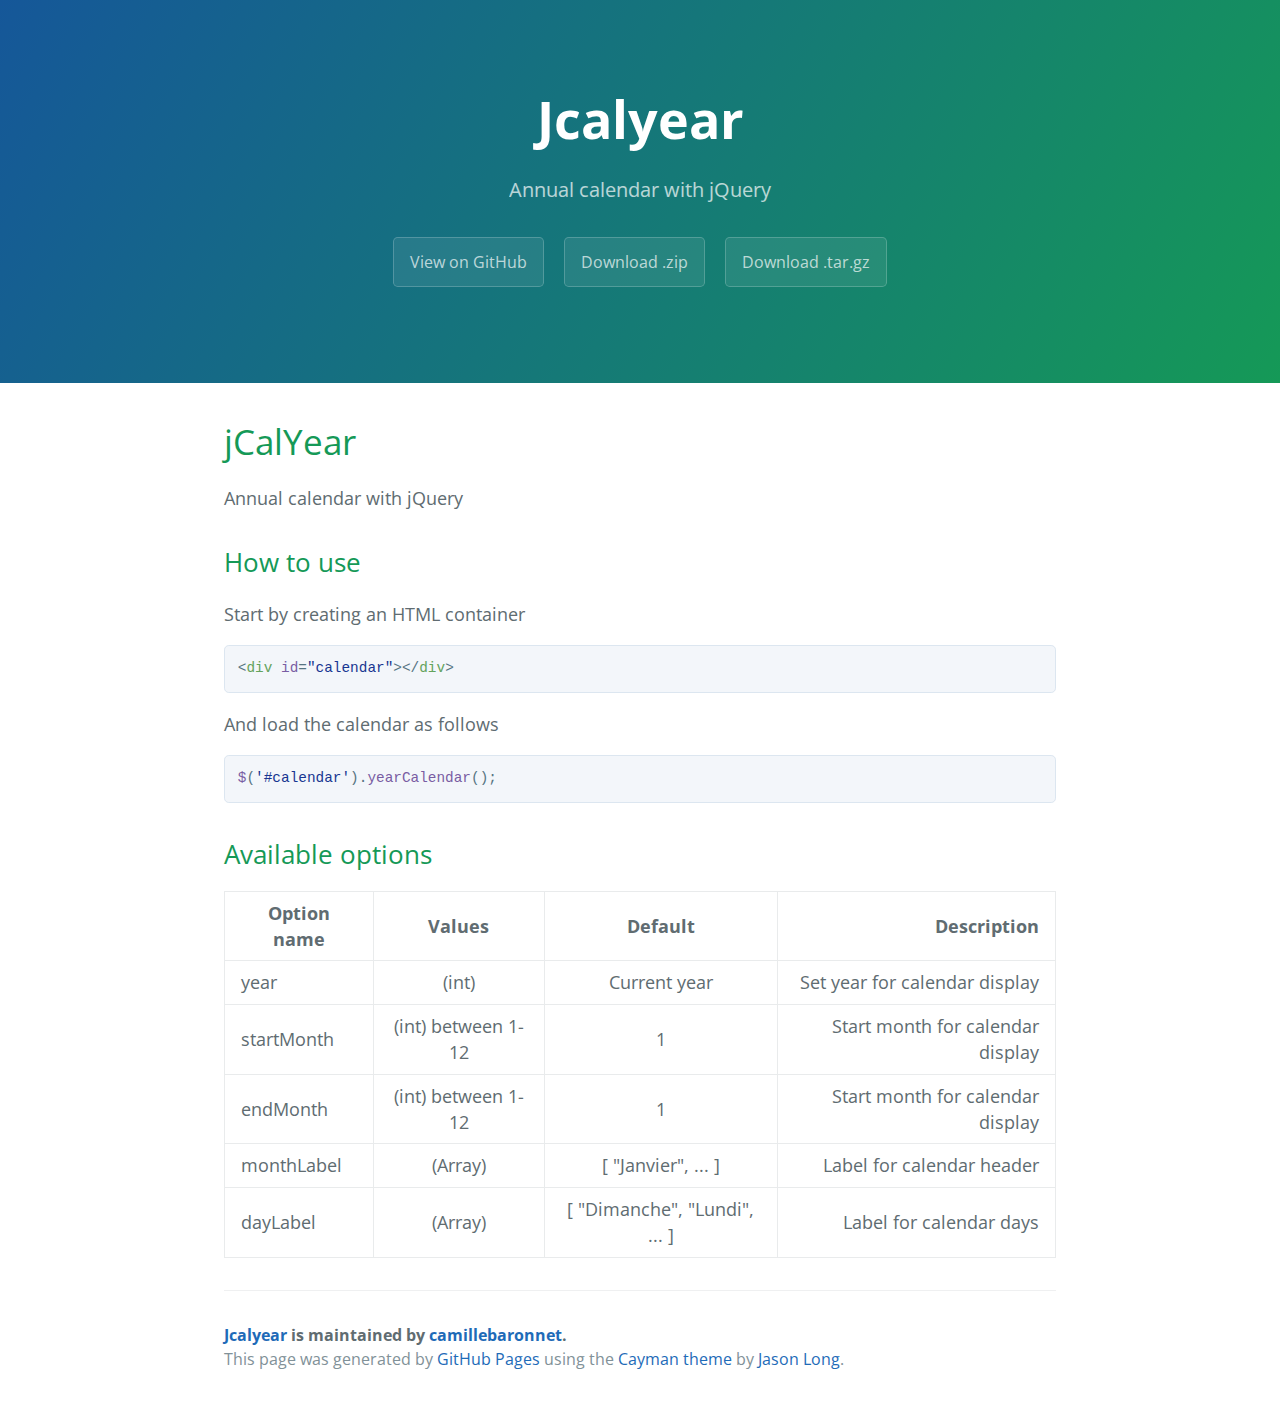
<file: index.html>
<!DOCTYPE html>
<html lang="en-us">
  <head>
    <meta charset="UTF-8">
    <title>Jcalyear by camillebaronnet</title>
    <meta name="viewport" content="width=device-width, initial-scale=1">
    <link rel="stylesheet" type="text/css" href="stylesheets/normalize.css" media="screen">
    <link href='https://fonts.googleapis.com/css?family=Open+Sans:400,700' rel='stylesheet' type='text/css'>
    <link rel="stylesheet" type="text/css" href="stylesheets/stylesheet.css" media="screen">
    <link rel="stylesheet" type="text/css" href="stylesheets/github-light.css" media="screen">
  </head>
  <body>
    <section class="page-header">
      <h1 class="project-name">Jcalyear</h1>
      <h2 class="project-tagline">Annual calendar with jQuery</h2>
      <a href="https://github.com/camillebaronnet/jcalyear" class="btn">View on GitHub</a>
      <a href="https://github.com/camillebaronnet/jcalyear/zipball/master" class="btn">Download .zip</a>
      <a href="https://github.com/camillebaronnet/jcalyear/tarball/master" class="btn">Download .tar.gz</a>
    </section>

    <section class="main-content">
      <h1>
<a id="jcalyear" class="anchor" href="#jcalyear" aria-hidden="true"><span aria-hidden="true" class="octicon octicon-link"></span></a>jCalYear</h1>

<p>Annual calendar with jQuery</p>

<h2>
<a id="how-to-use" class="anchor" href="#how-to-use" aria-hidden="true"><span aria-hidden="true" class="octicon octicon-link"></span></a>How to use</h2>

<p>Start by creating an HTML container</p>

<div class="highlight highlight-text-html-basic"><pre>&lt;<span class="pl-ent">div</span> <span class="pl-e">id</span>=<span class="pl-s"><span class="pl-pds">"</span>calendar<span class="pl-pds">"</span></span>&gt;&lt;/<span class="pl-ent">div</span>&gt;</pre></div>

<p>And load the calendar as follows</p>

<div class="highlight highlight-source-js"><pre><span class="pl-en">$</span>(<span class="pl-s"><span class="pl-pds">'</span>#calendar<span class="pl-pds">'</span></span>).<span class="pl-en">yearCalendar</span>();</pre></div>

<h2>
<a id="available-options" class="anchor" href="#available-options" aria-hidden="true"><span aria-hidden="true" class="octicon octicon-link"></span></a>Available options</h2>

<table>
<thead>
<tr>
<th>Option name</th>
<th align="center">Values</th>
<th align="center">Default</th>
<th align="right">Description</th>
</tr>
</thead>
<tbody>
<tr>
<td>year</td>
<td align="center">(int)</td>
<td align="center">Current year</td>
<td align="right">Set year for calendar display</td>
</tr>
<tr>
<td>startMonth</td>
<td align="center">(int) between 1-12</td>
<td align="center">1</td>
<td align="right">Start month for calendar display</td>
</tr>
<tr>
<td>endMonth</td>
<td align="center">(int) between 1-12</td>
<td align="center">1</td>
<td align="right">Start month for calendar display</td>
</tr>
<tr>
<td>monthLabel</td>
<td align="center">(Array)</td>
<td align="center">[ "Janvier", ... ]</td>
<td align="right">Label for calendar header</td>
</tr>
<tr>
<td>dayLabel</td>
<td align="center">(Array)</td>
<td align="center">[ "Dimanche", "Lundi", ... ]</td>
<td align="right">Label for calendar days</td>
</tr>
</tbody>
</table>

      <footer class="site-footer">
        <span class="site-footer-owner"><a href="https://github.com/camillebaronnet/jcalyear">Jcalyear</a> is maintained by <a href="https://github.com/camillebaronnet">camillebaronnet</a>.</span>

        <span class="site-footer-credits">This page was generated by <a href="https://pages.github.com">GitHub Pages</a> using the <a href="https://github.com/jasonlong/cayman-theme">Cayman theme</a> by <a href="https://twitter.com/jasonlong">Jason Long</a>.</span>
      </footer>

    </section>

  
  </body>
</html>
</file>
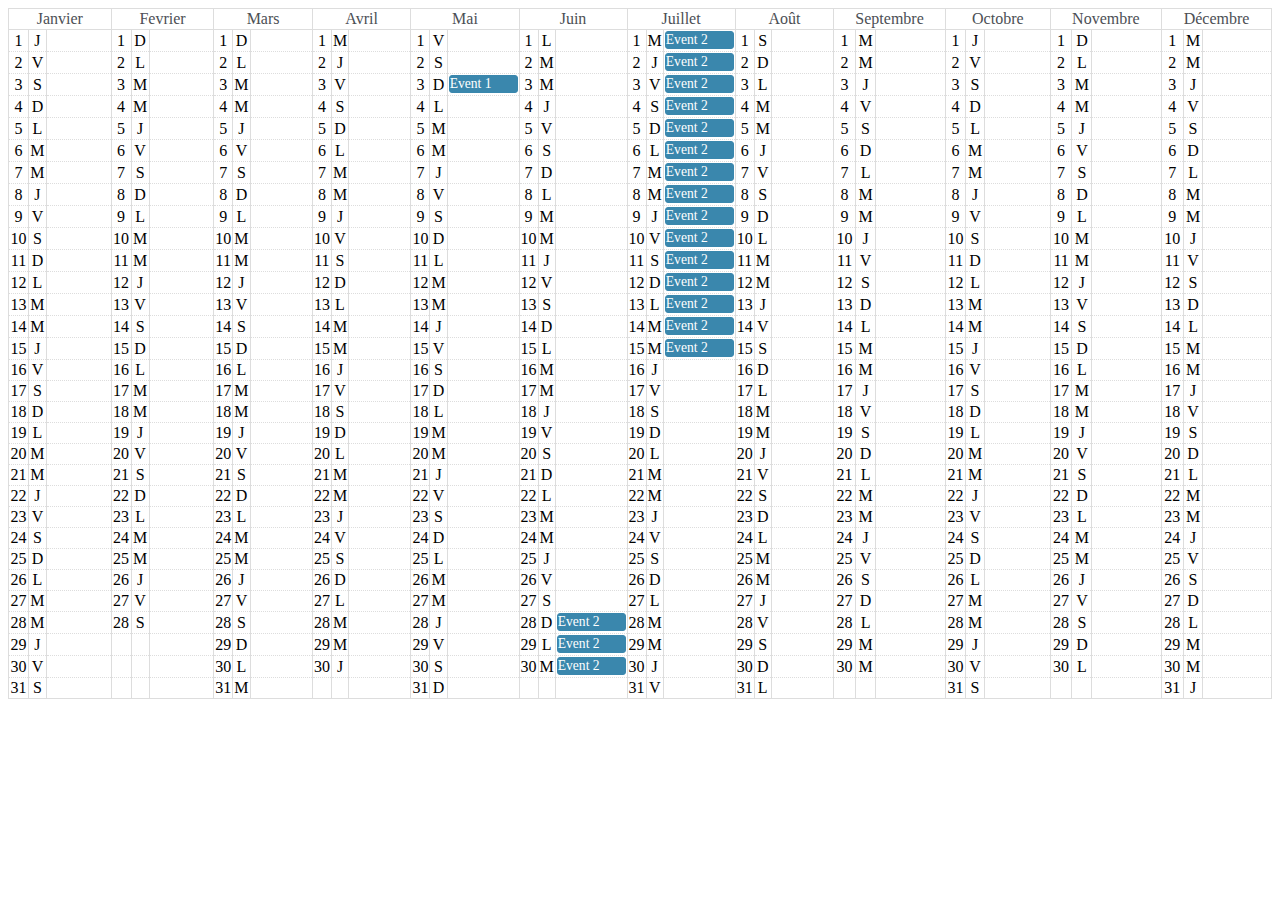
<file: demo/index.html>
<!DOCTYPE html>
<html lang="fr">
<head>
	<meta charset="utf-8">
	<title>jCalYear - Exemple</title>

	<script src="http://ajax.googleapis.com/ajax/libs/jquery/1.10.2/jquery.min.js"></script>
	<link rel="stylesheet" href="styles.css">
	<script src="jquery.jcalyear.js"></script>

</head>
<body>

	<div id="calendar"></div>
	<script>
	$(function(){

		var myCalendar  = $('#calendar').yearCalendar();
		var currentYear = new Date().getFullYear();

		myCalendar.addAgenda({
			content     : 'Event 1',
			dateStart   : currentYear+'-05-03',
		});

		myCalendar.addAgenda({
			content     : 'Event 2',
			dateStart   : currentYear+'-06-28',
			dateEnd     : currentYear+'-07-15'
		});

	});
	</script>
	
</body>
</html>
</file>
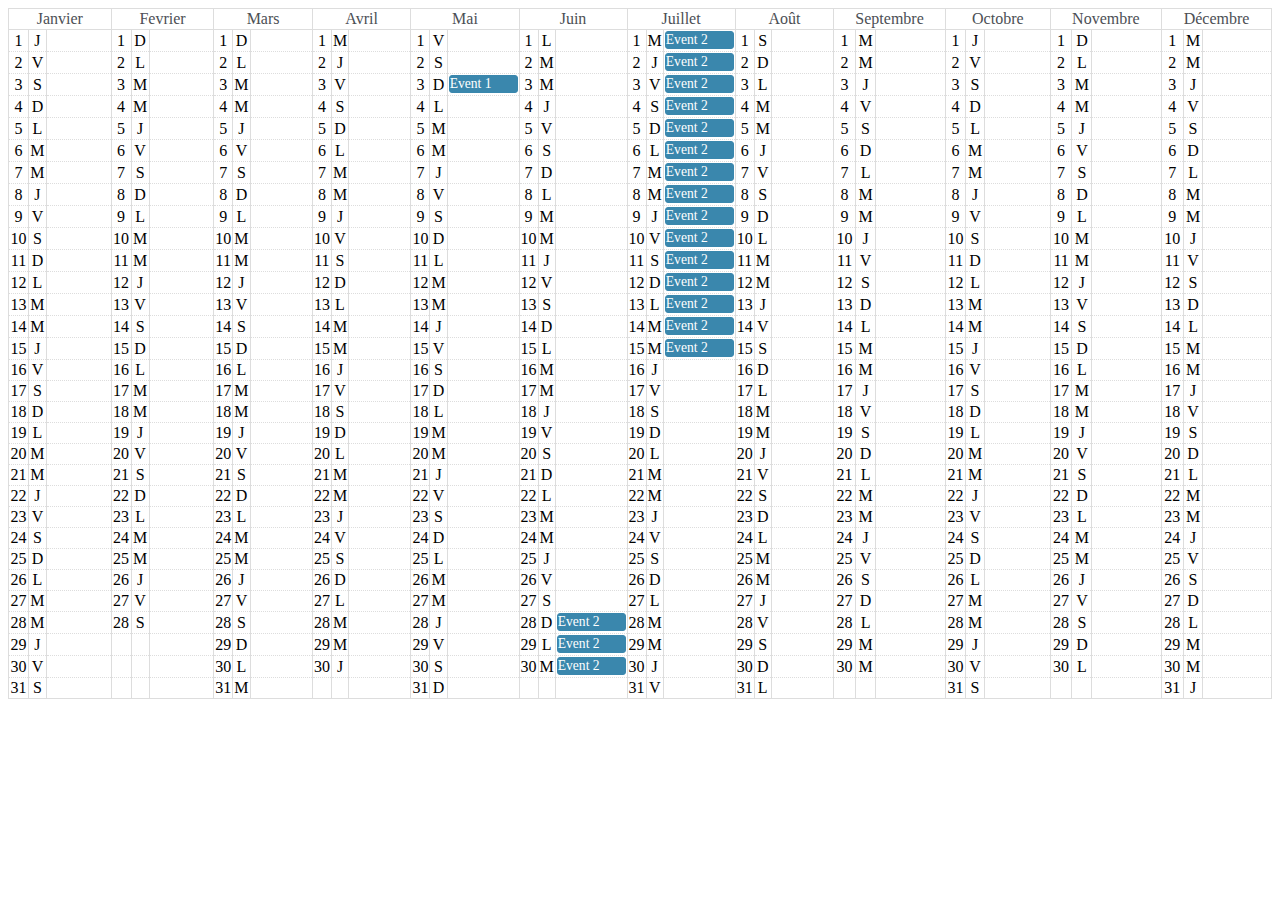
<file: exemple/example.html>
<!DOCTYPE html>
<html lang="fr">
<head>
	<meta charset="utf-8">
	<title>jCalYear - Exemple</title>

	<script src="http://ajax.googleapis.com/ajax/libs/jquery/1.10.2/jquery.min.js"></script>
	<link rel="stylesheet" href="style.css">

	<!-- Include library -->
	<script src="../js/jquery.jcalyear.js"></script>

</head>
<body>

	<div id="calendar"></div>
	
	<script>
	$(function(){

		var currentYear = new Date().getFullYear();

		// Create new instance of yearCalendar
		var myCalendar  = $('#calendar').yearCalendar();

		// Add an event like this
		myCalendar.addAgenda({
			content     : 'Event 1',
			dateStart   : currentYear+'-05-03',
		});

		// Add an another event like this
		myCalendar.addAgenda({
			content     : 'Event 2',
			dateStart   : currentYear+'-06-28',
			dateEnd     : currentYear+'-07-15'
		});

	});
	</script>

</body>
</html>
</file>
<file: stylesheets/stylesheet.css>
* {
  box-sizing: border-box; }

body {
  padding: 0;
  margin: 0;
  font-family: "Open Sans", "Helvetica Neue", Helvetica, Arial, sans-serif;
  font-size: 16px;
  line-height: 1.5;
  color: #606c71; }

a {
  color: #1e6bb8;
  text-decoration: none; }
  a:hover {
    text-decoration: underline; }

.btn {
  display: inline-block;
  margin-bottom: 1rem;
  color: rgba(255, 255, 255, 0.7);
  background-color: rgba(255, 255, 255, 0.08);
  border-color: rgba(255, 255, 255, 0.2);
  border-style: solid;
  border-width: 1px;
  border-radius: 0.3rem;
  transition: color 0.2s, background-color 0.2s, border-color 0.2s; }
  .btn + .btn {
    margin-left: 1rem; }

.btn:hover {
  color: rgba(255, 255, 255, 0.8);
  text-decoration: none;
  background-color: rgba(255, 255, 255, 0.2);
  border-color: rgba(255, 255, 255, 0.3); }

@media screen and (min-width: 64em) {
  .btn {
    padding: 0.75rem 1rem; } }

@media screen and (min-width: 42em) and (max-width: 64em) {
  .btn {
    padding: 0.6rem 0.9rem;
    font-size: 0.9rem; } }

@media screen and (max-width: 42em) {
  .btn {
    display: block;
    width: 100%;
    padding: 0.75rem;
    font-size: 0.9rem; }
    .btn + .btn {
      margin-top: 1rem;
      margin-left: 0; } }

.page-header {
  color: #fff;
  text-align: center;
  background-color: #159957;
  background-image: linear-gradient(120deg, #155799, #159957); }

@media screen and (min-width: 64em) {
  .page-header {
    padding: 5rem 6rem; } }

@media screen and (min-width: 42em) and (max-width: 64em) {
  .page-header {
    padding: 3rem 4rem; } }

@media screen and (max-width: 42em) {
  .page-header {
    padding: 2rem 1rem; } }

.project-name {
  margin-top: 0;
  margin-bottom: 0.1rem; }

@media screen and (min-width: 64em) {
  .project-name {
    font-size: 3.25rem; } }

@media screen and (min-width: 42em) and (max-width: 64em) {
  .project-name {
    font-size: 2.25rem; } }

@media screen and (max-width: 42em) {
  .project-name {
    font-size: 1.75rem; } }

.project-tagline {
  margin-bottom: 2rem;
  font-weight: normal;
  opacity: 0.7; }

@media screen and (min-width: 64em) {
  .project-tagline {
    font-size: 1.25rem; } }

@media screen and (min-width: 42em) and (max-width: 64em) {
  .project-tagline {
    font-size: 1.15rem; } }

@media screen and (max-width: 42em) {
  .project-tagline {
    font-size: 1rem; } }

.main-content :first-child {
  margin-top: 0; }
.main-content img {
  max-width: 100%; }
.main-content h1, .main-content h2, .main-content h3, .main-content h4, .main-content h5, .main-content h6 {
  margin-top: 2rem;
  margin-bottom: 1rem;
  font-weight: normal;
  color: #159957; }
.main-content p {
  margin-bottom: 1em; }
.main-content code {
  padding: 2px 4px;
  font-family: Consolas, "Liberation Mono", Menlo, Courier, monospace;
  font-size: 0.9rem;
  color: #383e41;
  background-color: #f3f6fa;
  border-radius: 0.3rem; }
.main-content pre {
  padding: 0.8rem;
  margin-top: 0;
  margin-bottom: 1rem;
  font: 1rem Consolas, "Liberation Mono", Menlo, Courier, monospace;
  color: #567482;
  word-wrap: normal;
  background-color: #f3f6fa;
  border: solid 1px #dce6f0;
  border-radius: 0.3rem; }
  .main-content pre > code {
    padding: 0;
    margin: 0;
    font-size: 0.9rem;
    color: #567482;
    word-break: normal;
    white-space: pre;
    background: transparent;
    border: 0; }
.main-content .highlight {
  margin-bottom: 1rem; }
  .main-content .highlight pre {
    margin-bottom: 0;
    word-break: normal; }
.main-content .highlight pre, .main-content pre {
  padding: 0.8rem;
  overflow: auto;
  font-size: 0.9rem;
  line-height: 1.45;
  border-radius: 0.3rem; }
.main-content pre code, .main-content pre tt {
  display: inline;
  max-width: initial;
  padding: 0;
  margin: 0;
  overflow: initial;
  line-height: inherit;
  word-wrap: normal;
  background-color: transparent;
  border: 0; }
  .main-content pre code:before, .main-content pre code:after, .main-content pre tt:before, .main-content pre tt:after {
    content: normal; }
.main-content ul, .main-content ol {
  margin-top: 0; }
.main-content blockquote {
  padding: 0 1rem;
  margin-left: 0;
  color: #819198;
  border-left: 0.3rem solid #dce6f0; }
  .main-content blockquote > :first-child {
    margin-top: 0; }
  .main-content blockquote > :last-child {
    margin-bottom: 0; }
.main-content table {
  display: block;
  width: 100%;
  overflow: auto;
  word-break: normal;
  word-break: keep-all; }
  .main-content table th {
    font-weight: bold; }
  .main-content table th, .main-content table td {
    padding: 0.5rem 1rem;
    border: 1px solid #e9ebec; }
.main-content dl {
  padding: 0; }
  .main-content dl dt {
    padding: 0;
    margin-top: 1rem;
    font-size: 1rem;
    font-weight: bold; }
  .main-content dl dd {
    padding: 0;
    margin-bottom: 1rem; }
.main-content hr {
  height: 2px;
  padding: 0;
  margin: 1rem 0;
  background-color: #eff0f1;
  border: 0; }

@media screen and (min-width: 64em) {
  .main-content {
    max-width: 64rem;
    padding: 2rem 6rem;
    margin: 0 auto;
    font-size: 1.1rem; } }

@media screen and (min-width: 42em) and (max-width: 64em) {
  .main-content {
    padding: 2rem 4rem;
    font-size: 1.1rem; } }

@media screen and (max-width: 42em) {
  .main-content {
    padding: 2rem 1rem;
    font-size: 1rem; } }

.site-footer {
  padding-top: 2rem;
  margin-top: 2rem;
  border-top: solid 1px #eff0f1; }

.site-footer-owner {
  display: block;
  font-weight: bold; }

.site-footer-credits {
  color: #819198; }

@media screen and (min-width: 64em) {
  .site-footer {
    font-size: 1rem; } }

@media screen and (min-width: 42em) and (max-width: 64em) {
  .site-footer {
    font-size: 1rem; } }

@media screen and (max-width: 42em) {
  .site-footer {
    font-size: 0.9rem; } }
</file>
<file: stylesheets/github-light.css>
/*
The MIT License (MIT)

Copyright (c) 2016 GitHub, Inc.

Permission is hereby granted, free of charge, to any person obtaining a copy
of this software and associated documentation files (the "Software"), to deal
in the Software without restriction, including without limitation the rights
to use, copy, modify, merge, publish, distribute, sublicense, and/or sell
copies of the Software, and to permit persons to whom the Software is
furnished to do so, subject to the following conditions:

The above copyright notice and this permission notice shall be included in all
copies or substantial portions of the Software.

THE SOFTWARE IS PROVIDED "AS IS", WITHOUT WARRANTY OF ANY KIND, EXPRESS OR
IMPLIED, INCLUDING BUT NOT LIMITED TO THE WARRANTIES OF MERCHANTABILITY,
FITNESS FOR A PARTICULAR PURPOSE AND NONINFRINGEMENT. IN NO EVENT SHALL THE
AUTHORS OR COPYRIGHT HOLDERS BE LIABLE FOR ANY CLAIM, DAMAGES OR OTHER
LIABILITY, WHETHER IN AN ACTION OF CONTRACT, TORT OR OTHERWISE, ARISING FROM,
OUT OF OR IN CONNECTION WITH THE SOFTWARE OR THE USE OR OTHER DEALINGS IN THE
SOFTWARE.

*/

.pl-c /* comment */ {
  color: #969896;
}

.pl-c1 /* constant, variable.other.constant, support, meta.property-name, support.constant, support.variable, meta.module-reference, markup.raw, meta.diff.header */,
.pl-s .pl-v /* string variable */ {
  color: #0086b3;
}

.pl-e /* entity */,
.pl-en /* entity.name */ {
  color: #795da3;
}

.pl-smi /* variable.parameter.function, storage.modifier.package, storage.modifier.import, storage.type.java, variable.other */,
.pl-s .pl-s1 /* string source */ {
  color: #333;
}

.pl-ent /* entity.name.tag */ {
  color: #63a35c;
}

.pl-k /* keyword, storage, storage.type */ {
  color: #a71d5d;
}

.pl-s /* string */,
.pl-pds /* punctuation.definition.string, string.regexp.character-class */,
.pl-s .pl-pse .pl-s1 /* string punctuation.section.embedded source */,
.pl-sr /* string.regexp */,
.pl-sr .pl-cce /* string.regexp constant.character.escape */,
.pl-sr .pl-sre /* string.regexp source.ruby.embedded */,
.pl-sr .pl-sra /* string.regexp string.regexp.arbitrary-repitition */ {
  color: #183691;
}

.pl-v /* variable */ {
  color: #ed6a43;
}

.pl-id /* invalid.deprecated */ {
  color: #b52a1d;
}

.pl-ii /* invalid.illegal */ {
  color: #f8f8f8;
  background-color: #b52a1d;
}

.pl-sr .pl-cce /* string.regexp constant.character.escape */ {
  font-weight: bold;
  color: #63a35c;
}

.pl-ml /* markup.list */ {
  color: #693a17;
}

.pl-mh /* markup.heading */,
.pl-mh .pl-en /* markup.heading entity.name */,
.pl-ms /* meta.separator */ {
  font-weight: bold;
  color: #1d3e81;
}

.pl-mq /* markup.quote */ {
  color: #008080;
}

.pl-mi /* markup.italic */ {
  font-style: italic;
  color: #333;
}

.pl-mb /* markup.bold */ {
  font-weight: bold;
  color: #333;
}

.pl-md /* markup.deleted, meta.diff.header.from-file */ {
  color: #bd2c00;
  background-color: #ffecec;
}

.pl-mi1 /* markup.inserted, meta.diff.header.to-file */ {
  color: #55a532;
  background-color: #eaffea;
}

.pl-mdr /* meta.diff.range */ {
  font-weight: bold;
  color: #795da3;
}

.pl-mo /* meta.output */ {
  color: #1d3e81;
}
</file>
<file: demo/styles.css>
table{
	width:100%;
	border-collapse: collapse;
}
thead{
	color: rgb(76, 79, 85);
	text-align: center;
}
tbody, td{
	border: 1px solid #ddd;
}
tbody td{
	border-bottom: 1px dotted #ddd;
	border-top: 1px dotted #ddd;
}

.exCalendar-label, .exCalendar-day{
	width:0.78%;
	text-align: center;
}
.exCalendar-content{
	width:6.78%;
}
td div{
	border: 1px solid #3a87ad;
	background-color: #3a87ad;
	color: #fff;
	font-size: .85em;
	border-radius: 3px;
	cursor: default;
	margin-bottom: 1px;
}
</file>
<file: exemple/style.css>
table{
	width:100%;
	border-collapse: collapse;
}
thead{
	color: rgb(76, 79, 85);
	text-align: center;
}
tbody, td{
	border: 1px solid #ddd;
}
tbody td{
	border-bottom: 1px dotted #ddd;
	border-top: 1px dotted #ddd;
}

.exCalendar-label, .exCalendar-day{
	width:0.78%;
	text-align: center;
}
.exCalendar-content{
	width:6.78%;
}
td div{
	border: 1px solid #3a87ad;
	background-color: #3a87ad;
	color: #fff;
	font-size: .85em;
	border-radius: 3px;
	cursor: default;
	margin-bottom: 1px;
}
</file>
